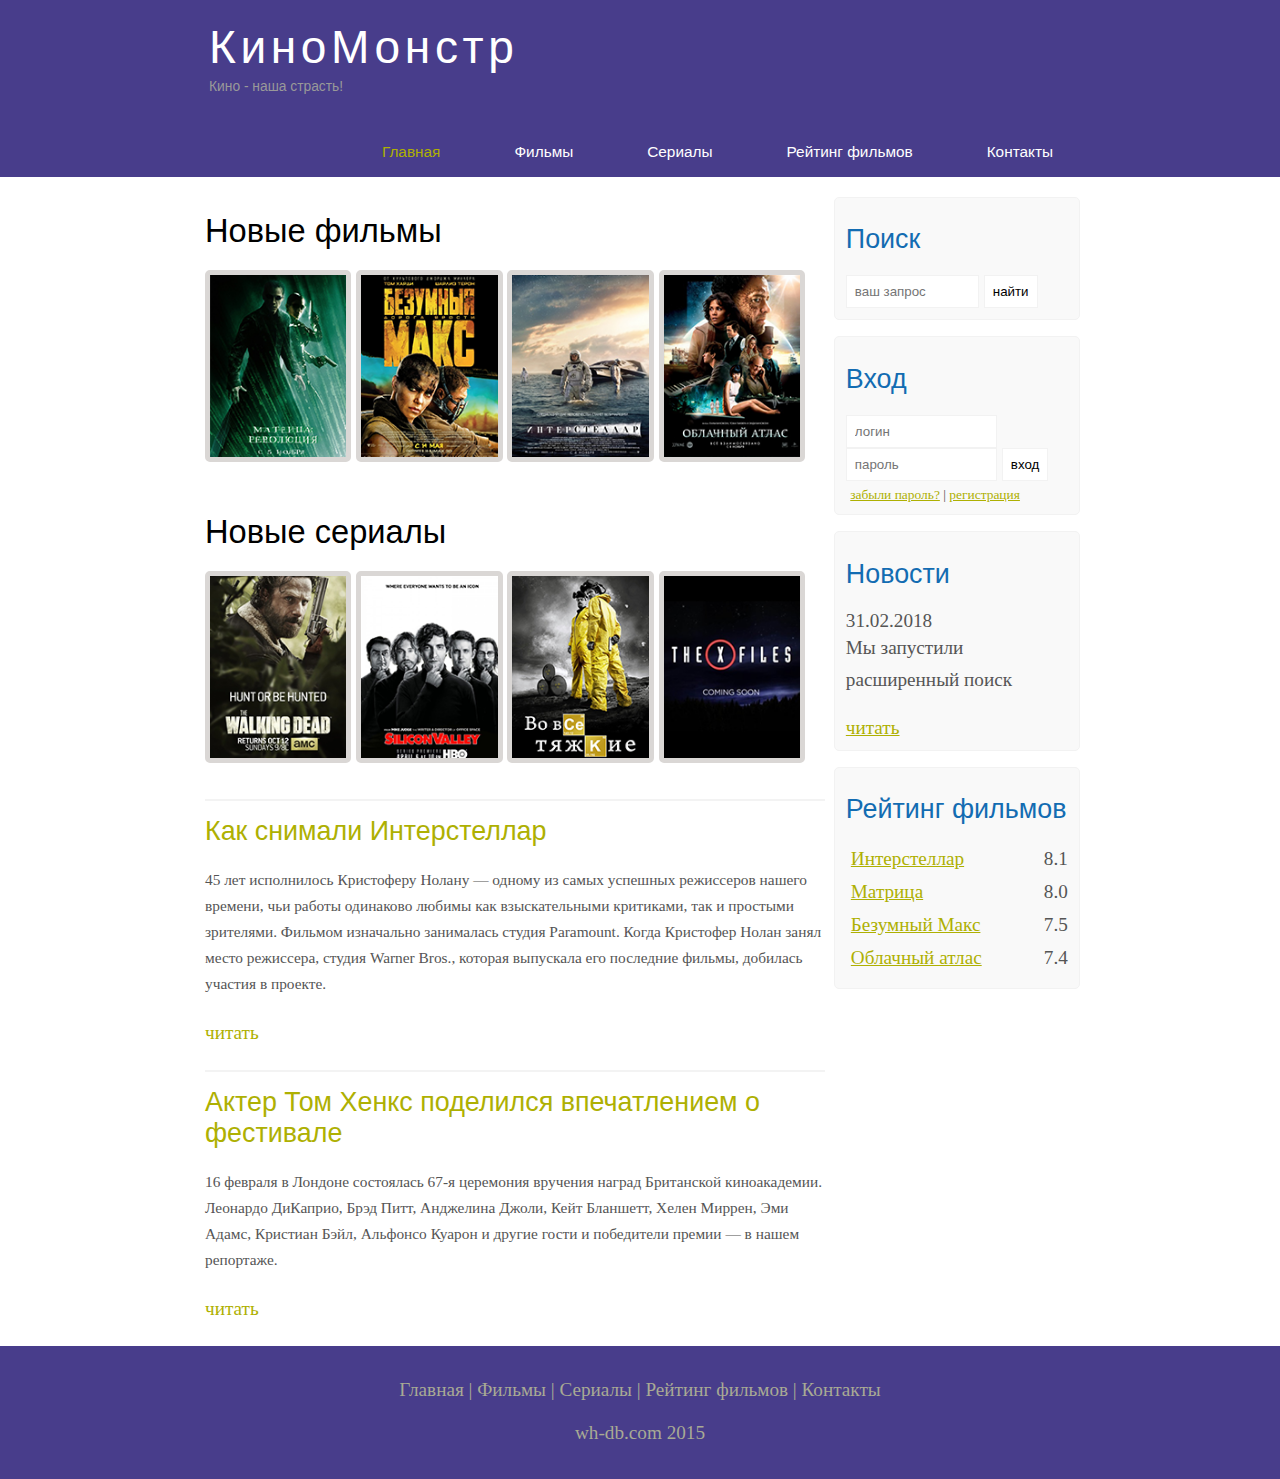
<file: index.html>
<!DOCTYPE html>
<html lang="en">
<head>
    <meta charset="UTF-8">
    <meta http-equiv="X-UA-Compatible" content="IE=edge">
    <meta name="viewport" content="width=device-width, initial-scale=1.0">
    <meta name="description" content="КиноМонстр - это портал кино">
    <meta name="keywords" content="фильмы, фильмы онлайн, hd" /> 
    <link rel="stylesheet" href="style.css">
    <title>Document</title>
</head>
<body>

<div class="main">

        <div class="header">
            <div class="logo">
                <div class="logo_text">
                    <h1><a href="/">КиноМонстр</a></h1>
                    <h2>Кино - наша страсть!</h2>
                </div>
            </div>

            <div class="menubar">
                <ul class="menu">
                    <li class="selected"><a href="#">Главная</a></li>
                    <li><a href="films.html">Фильмы</a></li>
                    <li><a href="#">Сериалы</a></li>
                    <li><a href="rating.html">Рейтинг фильмов</a></li>
                    <li><a href="contact.html">Контакты</a></li>
                </ul>
            </div>
        </div>


        <div class="site_content">

            <div class="sidebar_container">


                <div class="sidebar">
                    <h2>Поиск</h2>
                    <form method="post" action="#" id="search_form" >
                        <input type="search" name="search field" placeholder="ваш запрос" />
                        <input type="submit" class="btn" value="найти" />
                    </form>
                </div>


                <div class="sidebar">
                    <h2>Вход</h2>
                    <form method="post" action="#" id="login">

                        <input type="text" name="login_field" placeholder="логин" />
                        <input type="password" name="password_field" placeholder="пароль" />
                        <input type="submit" class="btn" value="вход" />
                        <div class="lables_passreg_text">
                            <span><a href="#">забыли пароль?</a></span> | <span><a href="#">регистрация</a></span>
                        </div>
                    </form>
                </div>


                <div class="sidebar">
                    <h2>Новости</h2>
                    <span>31.02.2018</span>
                    <p>Мы запустили расширенный поиск</p>
                    <a href="#">читать</a>
                </div>


                <div class="sidebar">
                    <h2>Рейтинг фильмов</h2>
                    <ul>
                        <li><a href="show.html">Интерстеллар</a><span class="rating_sidebar">8.1</span></li>
                        <li><a href="#">Матрица</a><span class="rating_sidebar">8.0</span></li>
                        <li><a href="#">Безумный Макс</a><span class="rating_sidebar">7.5</span></li>
                        <li><a href="#">Облачный атлас</a><span class="rating_sidebar">7.4</span></li>
                    </ul>
                </div>
            </div>


            <div class="content">

                <h1>Новые фильмы</h1>

                <div class="films_block">

                <a href="#"><img src="img/matrix.png"></a>
                <a href="#"><img src="img/max.png"></a>
                <a href="show.html"><img src="img/inter.png"></a>
                <a href="#"><img src="img/cloud.png"></a>
                
                </div>

                <h1>Новые сериалы</h1>

                <div class="films_block">

                <a href="#"><img src="img/dead.png"></a>
                <a href="#"><img src="img/silicon.png"></a>
                <a href="#"><img src="img/breakingbad.png"></a>
                <a href="#"><img src="img/xfiles.png"></a>
                
                </div>

                <div class="post">

                    <hr>
                    <h2> <a href="#">Как снимали Интерстеллар</a> </h2>
                    <div class="post_content">

                        <p>
                            45 лет исполнилось Кристоферу Нолану — одному из самых успешных режиссеров нашего времени, чьи работы одинаково любимы как взыскательными критиками, так и простыми зрителями. Фильмом изначально занималась студия Paramount. Когда Кристофер Нолан занял место режиссера, студия Warner Bros., которая выпускала его последние фильмы, добилась участия в проекте.

                        </p>
                    </div>

                    <p><a href="#">читать</a></p>

                    <hr>
                    <h2> <a href="#">Актер Том Хенкс поделился впечатлением о фестивале</a> </h2>
                    <div class="post_content">

                        <p>
                            16 февраля в Лондоне состоялась 67-я церемония вручения наград Британской киноакадемии. Леонардо ДиКаприо, Брэд Питт, Анджелина Джоли, Кейт Бланшетт, Хелен Миррен, Эми Адамс, Кристиан Бэйл, Альфонсо Куарон и другие гости и победители премии — в нашем репортаже.

                        </p>
                    </div>

                    <p><a href="#">читать</a></p>
                </div>

            </div>
        </div>


    <div class="footer">
        <p>
            <a href="#">Главная</a> |
            <a href="films.html">Фильмы</a> |
            <a href="#">Сериалы</a> |
            <a href="rating.html">Рейтинг фильмов</a> |
            <a href="contact.html">Контакты</a>
        </p>
        <p>wh-db.com 2015</p>
    </div>

</div>

</body>
</html>
</file>
<file: style.css>
* {
    margin: 0;
    padding: 0;
}

body {
font-size: 1.2em;
background-color: #fff;
color: #555;
}

p {
    padding: 0 0 20px 0;
    line-height: 1.7em;
}

input[type="text"], input[type="password"], input[type="search"] {
    color: #5d5d5d;
    width: 60%;
    padding: 8px;
}

input, textarea {
    outline: none;
    border: none;
    border: solid 1px #f2f2f2;
}

h1, h2 {
    font: 170% 'century gothic', arial;
    margin: 0 0 15px 0;
    padding: 15px 0 5px 0;
    color: #000;
}
h2 {
    font-size: 140%;
}

a, a:hover {
    outline: none;
    text-decoration: underline;
    color: #aeb002;
}

ul {
    margin: 2px 0 22px 17px;
}

ul li {
    margin: 0 0 6px 0;
    padding: 0 0 4px 5px;
    line-height: 1.5em;
}

.header {
    background-color: darkslateblue;
    height: 177px;
    font-size: 0.8em;
    margin-left: 0px;
    margin-right: 0px;
    min-width: 900px;
}

.main, .logo, .menubar, .site_content, .footer {
    margin-left: auto;
    margin-right: auto;
}

.logo {
    width: 880px;
    padding-bottom: 40px;
}

.logo h1, .logo h2 {
    font: normal 300% 'century gothic', arial, sans-serif;
    margin: 0 0 0 9px;
}

.logo_text h1, .logo_text h1 a, .logo_text h1 a:hover {
    padding: 20px 0 0 0;
    color: #fff;
    letter-spacing: 0.1em;
    text-decoration: none;
}

.logo_text h2 {
    font-size: 0.9em;
    padding: 4px 0 0 0;
    color:#999;
}

.menubar {
    width: 900px;
    height: 46px;
}

ul.menu {
    float: right;
}

ul.menu li {
    float: left;
    padding: 0 0 0 9px;
    list-style: none;
    margin: 1px 2px 0 0;
}

ul.menu li a {
    font: normal 100% 'trebuchet ms', sans-serif;
    display: block;
    height: 20px;
    padding: 6px 35px 5px 28px;
    color: #fff;
    text-decoration: none;
}

ul.menu li.selected a {
    color: #aeb002;
}

ul.menu li a:hover {
    color: #e4ec04;
}

hr {
    border: solid 1px #f3f3f3;
}
.site_content {
    width: 880px;
    overflow: hidden;
    margin: 20px auto 0 auto;
    background-color: white;
}

.sidebar_container {
    float: right;
    width: 224px;
}

.sidebar {
    float: right;
    width: 222px;
    padding: 5%;
    margin: 0 0 16px 0;
    border: solid 1px #f2f2f2;
    border-radius: 5px;
    background-color: #f9f9f9;
}

.btn {
    padding: 8px;
    background-color: white;
    cursor: pointer;
}

.sidebar h2 {
    color: #136cb2;
}

.lables_passreg_text {
    font-size: 0.7em;
    margin-top: 3%;
    margin-left: 2%;
}

.sidebar ul {
    margin: 0;
}

.sidebar ul li {
    list-style-type: none;
    margin: 0 0 0 0;
}

.sidebar .rating_sidebar {
    float: right;
}

.content {
    text-align: left;
    width: 620px;
    padding: 0 0 0 5px;
    float: left;
}

.content a {
    text-decoration: none;
}

.films_block {
    margin-bottom: 5%;
}

.films_block img {
    border-radius: 5px;
    border: solid 5px #dad7d5;
    width: 22%
}

.post .post_content {
    font-size: 0.8em;
}

.info_page_tabe {
    margin-top: 2%;
    margin-bottom: 4%;
}

.info_page_tabe .label {
    font-size: 1.2em;
}

.info_page_tabe .value {
    font-size: 1em;
    color: #49945a;
    margin-right: 3%;
}

.description_film {
    margin-bottom: 15%;   
}

.description_film img {
    float: left;
    margin-right: 2%;
    border-radius: 5px;
    border: solid 5px #dad7d5;
}

.reviews {
    margin-bottom: 4%;
    font-size: 0.9em;
}

.reviews .review_name {
    background-color: #7268ad;
    color: white;
    padding: 1%;
    border-top-left-radius: 5px;
    border-top-right-radius: 5px;
}

.reviews .review_text {
    padding-top: 2%;
    padding-bottom: 2%;
    padding-left: 2%;
}

.send {
    margin-bottom: 4%;
}

.send input[type="text"], textarea {
    border: solid 1px #c3c3c3;
    margin-bottom: 2%;
}

.send input[type="text"] {
    width: 98%;
}

.send textarea {
    width: 624px;
    height: 200px;
}

.send input[type="submit"] {
    background-color: #7268ad;
    padding: 3%;
    color: white;
    border-radius: 5px;
}


.send_contact input[type="text"] {
    width: 500px;
  }
  
  .send_contact textarea {
    width: 516px;
  }

.info_film {
    margin-bottom: 5%;
    background-color: #f9f9f9;
    padding: 5%;
    height: 270px;
}

.info_film img {
    float: left;
    margin-right: 2%;
    border-radius: 5px;
    border: solid 5px #dad7d5;
    width: 25%;
}

.button {
    background-color: #7268ad;
    padding: 2%;
    color: white;
    border-radius: 5px;
    float: right;
    margin-top: 5%;
    clear: both;
    font-size: 0.8em;
}

.button a {
    color: white;
}

table {
    width: 100%;
    border: solid 1px #f4f4f4;
}

td {
    padding: 2%;
    border: solid 1px #f4f4f4;
}

td img {
    width: 60px;
    vertical-align: middle;
}

.center {
    text-align: center;
}

.rating {
    font-weight: bold;
}


.footer {
    width: 100%;
    height: 100px;
    padding: 28px 0 5px 0;
    text-align: center;
    background-color: darkslateblue;
    color: #a8aa94;
    margin-left: 0px;
    margin-right: 0px;
    min-width: 900px;
}

.footer a {
    color: #a8aa94;
    text-decoration: none;
}

.footer a:hover {
    color: #fff;
    text-decoration: none;
}

.footer p {
    padding: 0 0 10px 0;
}


/* CSS Mobile */

@media only screen
and (min-device-width : 320px)
and (max-device-width : 568px) {

    .header {
        background-color: #257965;
        min-width: 100%;
        height: 20%;
        text-align: center;
    }

    .logo {
        width: 100%;
    }

    .site_content {
        width: 100%;
    }

    .menubar {
        width: 100%;
        height: 100%;
    }

    .content {
        width: 100%;
        text-align: center;
    }

    .site_content {
        width: 100%;
        text-align: center;
    }

    .sidebar_container {
        display: none;
    }

    .footer {
        display: none;
    }

    ul.menu {
        float: none;
    }

    ul.menu li {
        margin: 0;
        padding: 0;
        float: none;
    }

    .logo h1 {
        font: normal 235% 'centure gothic', arial, sans-serif;
    }

    .logo h2 {
        font: normal 100% 'centure gothic', arial, sans-serif;
        color: white;
    }

    .content h1, h2 {
        font: normal 110% 'centure gothic', arial;
    }

    .films_block img {
        width: 43%;
    }

    .post_content p {
        line-height: 1.5em;
        padding: 3%;
        text-align: left;
    }

    .post p {
        font-size: 120%;
    }

    /* films page */

    .info_film {
        float: none;
        height: 100%;
    }

    .info_film img {
        width: 90%;
        margin-bottom: 5%;
    }

    .button {
        float: none;
    }

    /* rating page */
    
    table {
        display: block;
    }

    th {
        font-size: 75%;
    }

    td {
        padding: 0;
        margin: 0;
        font-size: 95%;
        text-align: left;
    }

    /* show page */

    iframe {
        width: 88%;
        height: 100%;
    }

    .description_film {
        width: 90%;
        text-align: left;
        margin-left: 2%;
    }

    .description_film img {
        float: none;
        width: 73%;
        display: block;
        margin: 0;
        padding: 0;
        margin-left: 11%;
        margin-bottom: 7%;
    }

    .reviews {
        text-align: left;
        width: 96%;
    }

    .send input[type="text"] {
        width: 80%;
    }

    .send textarea {
        width: 85%;
    }

}
</file>
